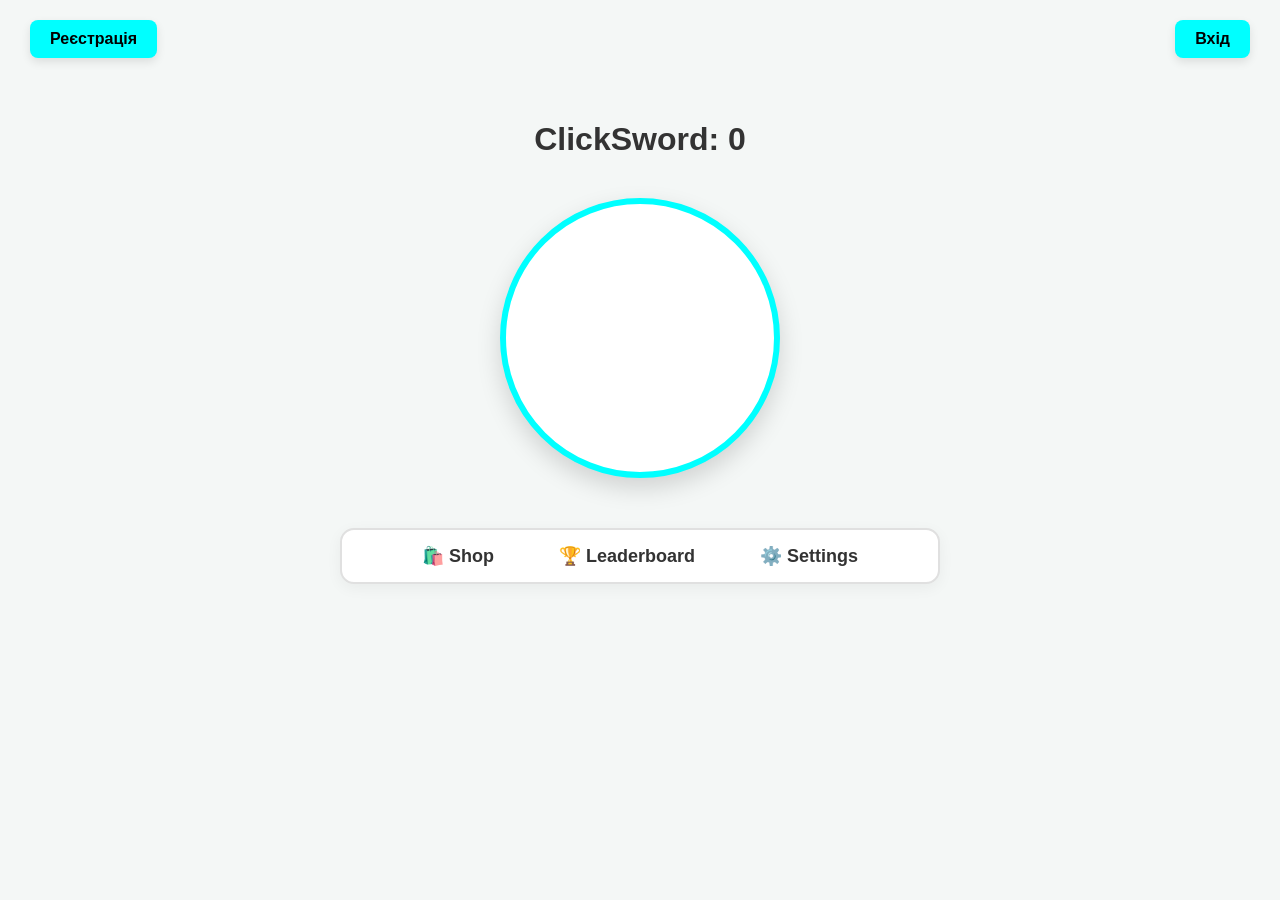
<file: index.html>
<!DOCTYPE html>
<html lang="uk">
<head>
    <script>
        if (localStorage.getItem('theme') === 'dark') {
            document.documentElement.classList.add('dark-theme');
        }
    </script>
    <meta charset="UTF-8">
    <title>Головна - ClickSword</title>
    <link rel="stylesheet" href="style.css">
</head>
<body>
    <!-- Верхні кнопки авторизації -->
    <div class="auth-buttons" id="authContainer">
        <a href="register.html" class="auth-btn reg-btn">Реєстрація</a>
        <a href="login.html" class="auth-btn login-btn">Вхід</a>
    </div>

    <!-- Панель користувача після входу -->
    <div class="user-panel" id="userPanel" style="display: none;">
        <span id="currentUserName">Гравець</span>
        <button id="logoutBtn">Вийти</button>
    </div>

    <main class="main-container">
        <h2 id="greeting" class="greeting-text"></h2>
        <h1 class="score-title">ClickSword: <span id="counter">0</span></h1>
        
        <button id="Button" class="clicker-btn" title="Кликай сюди!"></button>
        
        <div class="perehod">
            <a href="shop.html" class="nav-link">🛍️ Shop</a>
            <a href="leaderboard.html" class="nav-link">🏆 Leaderboard</a>
            <a href="stat.html" class="nav-link">⚙️ Settings</a>
        </div>
    </main>
    
<script src="script.js"></script>
</body>
</html>
</file>
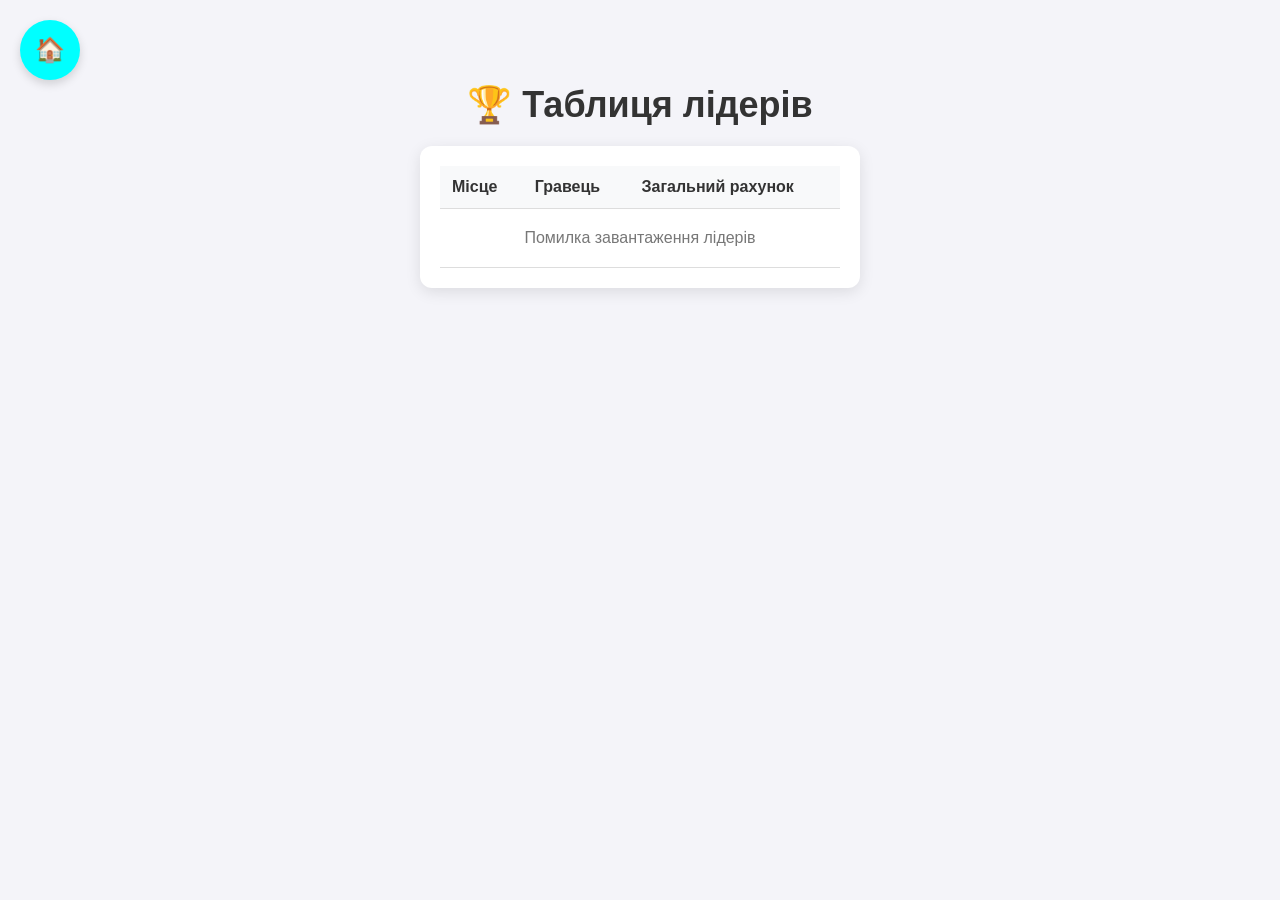
<file: leaderboard.html>
<!DOCTYPE html>
<html lang="uk">
<head>
    <script>
        const isDark = localStorage.getItem('theme') === 'dark' || 
                       localStorage.getItem('darkTheme') === 'true' || 
                       localStorage.getItem('isDark') === 'true';
        if (isDark) {
            document.documentElement.classList.add('dark-theme');
        }
    </script>
    <meta charset="UTF-8">
    <title>Таблиця лідерів - ClickSword</title>
    <link rel="stylesheet" href="style1.css">
    <style>
        body {
            background-color: #f4f4f9;
            color: #333;
            font-family: Arial, sans-serif;
            margin: 0;
            padding: 0;
            transition: background 0.3s, color 0.3s;
        }
        html.dark-theme body,
        body.dark-theme {
            background-color: #121212;
            color: #f1f1f1;
        }
        header {
            padding: 20px;
        }
        .home-btn {
            font-size: 24px;
            text-decoration: none;
        }
        .leaderboard-container {
            display: flex;
            flex-direction: column;
            align-items: center;
            padding: 20px;
        }
        h1 {
            margin-bottom: 20px;
        }
        .leaderboard-card {
            background: #ffffff;
            padding: 20px;
            border-radius: 12px;
            box-shadow: 0 4px 15px rgba(0,0,0,0.1);
            width: 90%;
            max-width: 400px;
            transition: background 0.3s, box-shadow 0.3s;
        }
        html.dark-theme .leaderboard-card,
        body.dark-theme .leaderboard-card {
            background: #1e1e1e;
            box-shadow: 0 4px 15px rgba(255,255,255,0.05);
        }
        table {
            width: 100%;
            border-collapse: collapse;
            text-align: left;
        }
        th, td {
            padding: 12px;
            border-bottom: 1px solid #ddd;
        }
        html.dark-theme th, html.dark-theme td,
        body.dark-theme th, body.dark-theme td {
            border-bottom: 1px solid #333;
        }
        th {
            background-color: #f8f9fa;
            color: #333;
        }
        html.dark-theme th,
        body.dark-theme th {
            background-color: #252525;
            color: #fff;
        }
        .no-data {
            text-align: center;
            padding: 20px;
            color: #777;
        }
        html.dark-theme .no-data,
        body.dark-theme .no-data {
            color: #aaa;
        }
    </style>
</head>
<body>
    <header>
        <a href="index.html" class="home-btn">🏠</a>
    </header>

    <main class="leaderboard-container">
        <h1>🏆 Таблиця лідерів</h1>
        <div class="leaderboard-card">
            <table id="leaderboardTable">
                <thead>
                    <tr>
                        <th>Місце</th>
                        <th>Гравець</th>
                        <th>Загальний рахунок</th>
                    </tr>
                </thead>
                <tbody id="leaderboardBody">
                    <tr><td colspan="3" class="no-data">Синхронізація з хмарою...</td></tr>
                </tbody>
            </table>
        </div>
    </main>

<script>
    if (isDark) {
        document.body.classList.add('dark-theme');
    }

    const BIN_ID = '6ac0c050ac6210605a0ee2a3';
    const API_KEY = '$2a$10$.4uggn6AMRp8c0UYkvUTM.OhfSsg0iRZckZJ9CeiJLH57c7eNyKnu';

    async function syncAndLoadLeaderboard() {
        const tbody = document.getElementById('leaderboardBody');
        try {
            // 1. Отримуємо актуальні дані з хмари
            const response = await fetch(`https://api.jsonbin.io/v3/b/${BIN_ID}/latest`, {
                headers: { 'X-Master-Key': API_KEY }
            });
            const result = await response.json();
            let playersObj = result.record.players || {};

            let updated = false;

            // 2. Збираємо дані з локальної бази користувачів (gameUsersData)
            let localUsersData = JSON.parse(localStorage.getItem('gameUsersData')) || {};
            Object.keys(localUsersData).forEach(username => {
                let userObj = localUsersData[username];
                
                // Витягуємо збережений загальний рахунок (score або points з бази)
                let totalScore = 0;
                if (typeof userObj === 'object' && userObj !== null) {
                    totalScore = userObj.score !== undefined ? userObj.score : (userObj.points || 0);
                } else if (typeof userObj === 'number') {
                    totalScore = userObj;
                }

                // Також перевіряємо, чи немає окремого ключа загальних кліків
                let totalClicksKey = localStorage.getItem('totalClicks_' + username);
                if (totalClicksKey !== null) {
                    let parsedTotal = parseInt(totalClicksKey, 10);
                    if (parsedTotal > totalScore) totalScore = parsedTotal;
                }

                // Порівнюємо з тим, що вже є в хмарі для цього гравця
                let currentCloudScore = playersObj[username] || 0;

                // Записуємо в хмару тільки якщо локальний загальний рахунок БІЛЬШИЙ
                if (totalScore > currentCloudScore) {
                    playersObj[username] = totalScore;
                    updated = true;
                }
            });

            // 3. Якщо знайшли більші рекорди, оновлюємо хмару на сервері
            if (updated) {
                await fetch(`https://api.jsonbin.io/v3/b/${BIN_ID}`, {
                    method: 'PUT',
                    headers: {
                        'Content-Type': 'application/json',
                        'X-Master-Key': API_KEY
                    },
                    body: JSON.stringify({ players: playersObj })
                });
            }

            // 4. Формуємо масив для виведення в таблицю
            let usersArray = Object.keys(playersObj).map(username => ({
                username: username,
                score: playersObj[username]
            }));

            // Сортуємо від найбільшого до найменшого
            usersArray.sort((a, b) => b.score - a.score);

            if (usersArray.length === 0) {
                tbody.innerHTML = `<tr><td colspan="3" class="no-data">Ще немає гравців!</td></tr>`;
                return;
            }

            tbody.innerHTML = '';
            usersArray.forEach((user, index) => {
                let medal = '';
                if (index === 0) medal = '🥇 ';
                else if (index === 1) medal = '🥈 ';
                else if (index === 2) medal = '🥉 ';
                else medal = (index + 1) + '. ';

                const row = document.createElement('tr');
                row.innerHTML = `
                    <td>${medal}</td>
                    <td>${user.username}</td>
                    <td>${user.score}</td>
                `;
                tbody.appendChild(row);
            });

        } catch (error) {
            console.error("Помилка хмари:", error);
            tbody.innerHTML = `<tr><td colspan="3" class="no-data">Помилка завантаження лідерів</td></tr>`;
        }
    }

    document.addEventListener('DOMContentLoaded', syncAndLoadLeaderboard);
</script>
</body>
</html>
</file>
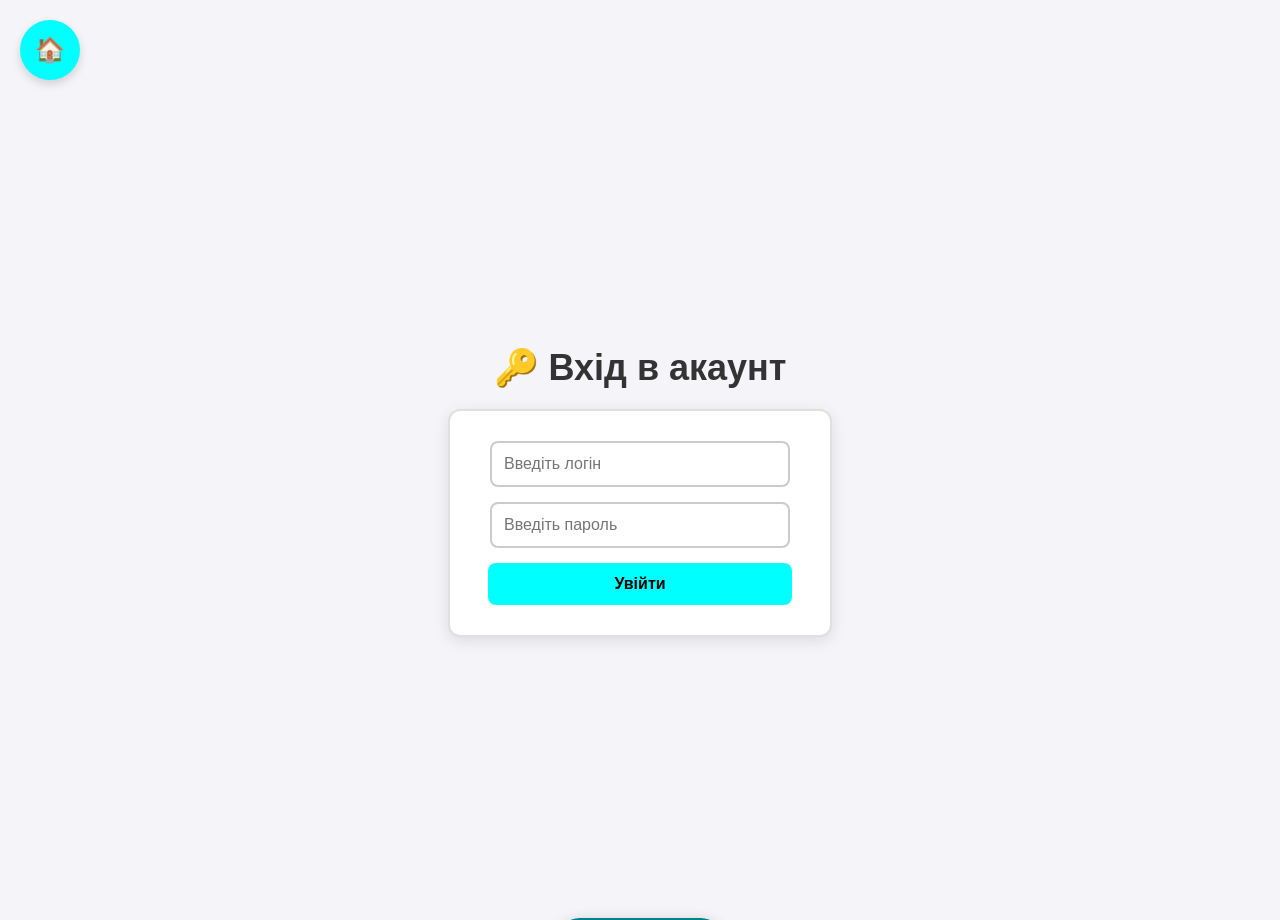
<file: login.html>
<!DOCTYPE html>
<html lang="uk">
<head>
    <script>
        // Миттєво перевіряємо і додаємо клас темної теми на весь документ ще до малювання сторінки
        const isDark = localStorage.getItem('theme') === 'dark' || 
                       localStorage.getItem('darkTheme') === 'true' || 
                       localStorage.getItem('isDark') === 'true';
        if (isDark) {
            document.documentElement.classList.add('dark-theme');
        }
    </script>
    <meta charset="UTF-8">
    <title>Вхід - ClickSword</title>
    <link rel="stylesheet" href="style1.css">
    <style>
        body {
            background-color: #f4f4f9;
            color: #333;
            font-family: Arial, sans-serif;
            margin: 0;
            padding: 0;
            transition: background 0.3s, color 0.3s;
        }
        /* Підтримка темної теми через загальний клас на html або body */
        html.dark-theme body,
        body.dark-theme {
            background-color: #121212;
            color: #f1f1f1;
        }
        .settings-container {
            display: flex;
            flex-direction: column;
            align-items: center;
            justify-content: center;
            height: 80vh;
        }
        .settings-card {
            background: #ffffff;
            padding: 30px;
            border-radius: 12px;
            box-shadow: 0 4px 15px rgba(0,0,0,0.1);
            display: flex;
            flex-direction: column;
            gap: 15px;
            width: 320px;
            align-items: center;
            transition: background 0.3s, box-shadow 0.3s;
        }
        html.dark-theme .settings-card,
        body.dark-theme .settings-card {
            background: #1e1e1e;
            box-shadow: 0 4px 15px rgba(255,255,255,0.05);
        }
        .settings-card input {
            padding: 12px;
            width: 85%;
            border-radius: 8px;
            border: 2px solid #ccc;
            font-size: 16px;
            background: #fff;
            color: #333;
            transition: background 0.3s, border 0.3s, color 0.3s;
        }
        html.dark-theme .settings-card input,
        body.dark-theme .settings-card input {
            background: #2d2d2d;
            border: 2px solid #444;
            color: #fff;
        }
        .settings-card button {
            padding: 12px 24px;
            background: cyan;
            border: none;
            border-radius: 8px;
            font-weight: bold;
            cursor: pointer;
            font-size: 16px;
            width: 95%;
            transition: background 0.3s;
        }
        html.dark-theme .settings-card button,
        body.dark-theme .settings-card button {
            background: #03dac6;
            color: #121212;
        }
        header {
            padding: 20px;
        }
        .home-btn {
            font-size: 24px;
            text-decoration: none;
        }
        .toast {
            position: fixed;
            bottom: -60px;
            left: 50%;
            transform: translateX(-50%);
            background: #00838f;
            color: white;
            padding: 12px 24px;
            border-radius: 30px;
            font-size: 16px;
            font-weight: bold;
            box-shadow: 0 4px 15px rgba(0,0,0,0.2);
            transition: bottom 0.3s ease-in-out;
            z-index: 1000;
        }
        html.dark-theme .toast,
        body.dark-theme .toast {
            background: #bb86fc;
            color: #121212;
        }
        .toast.show {
            bottom: 30px; 
        }
    </style>
</head>
<body>
    <header>
        <a href="index.html" class="home-btn">🏠</a>
    </header>

    <div id="toast" class="toast">Повідомлення</div>

    <main class="settings-container">
        <h1>🔑 Вхід в акаунт</h1>
        <form id="loginForm" class="settings-card">
            <input type="text" id="loginUser" placeholder="Введіть логін" required>
            <input type="password" id="loginPass" placeholder="Введіть пароль" required>
            <button type="submit" id="submitLogin">Увійти</button>
        </form>
    </main>

<script>
    // Гарантовано додаємо клас і до body при завантаженні скрипта
    if (isDark) {
        document.body.classList.add('dark-theme');
    }

    function showToast(message) {
        const toast = document.getElementById('toast');
        if (!toast) return;
        toast.textContent = message;
        toast.classList.add('show');
        setTimeout(() => {
            toast.classList.remove('show');
        }, 1500);
    }

    document.getElementById('loginForm').addEventListener('submit', function(e) {
        e.preventDefault();
        
        const username = document.getElementById('loginUser').value.trim();
        const password = document.getElementById('loginPass').value.trim();

        let usersData = JSON.parse(localStorage.getItem('gameUsersData')) || {};
        console.log("Всі зареєстровані користувачі:", usersData);

        if (!usersData[username]) {
            showToast('❌ Такого користувача не існує!');
            return;
        }

        let storedPassword = typeof usersData[username] === 'object' ? usersData[username].password : usersData[username];

        if (storedPassword === password) {
            localStorage.setItem('currentUser', username);
            showToast('✨ Успішний вхід!');
            setTimeout(() => {
                window.location.href = 'index.html';
            }, 1000);
        } else {
            showToast('❌ Неправильний пароль!');
        }
    });
</script>
</body>
</html>
</file>
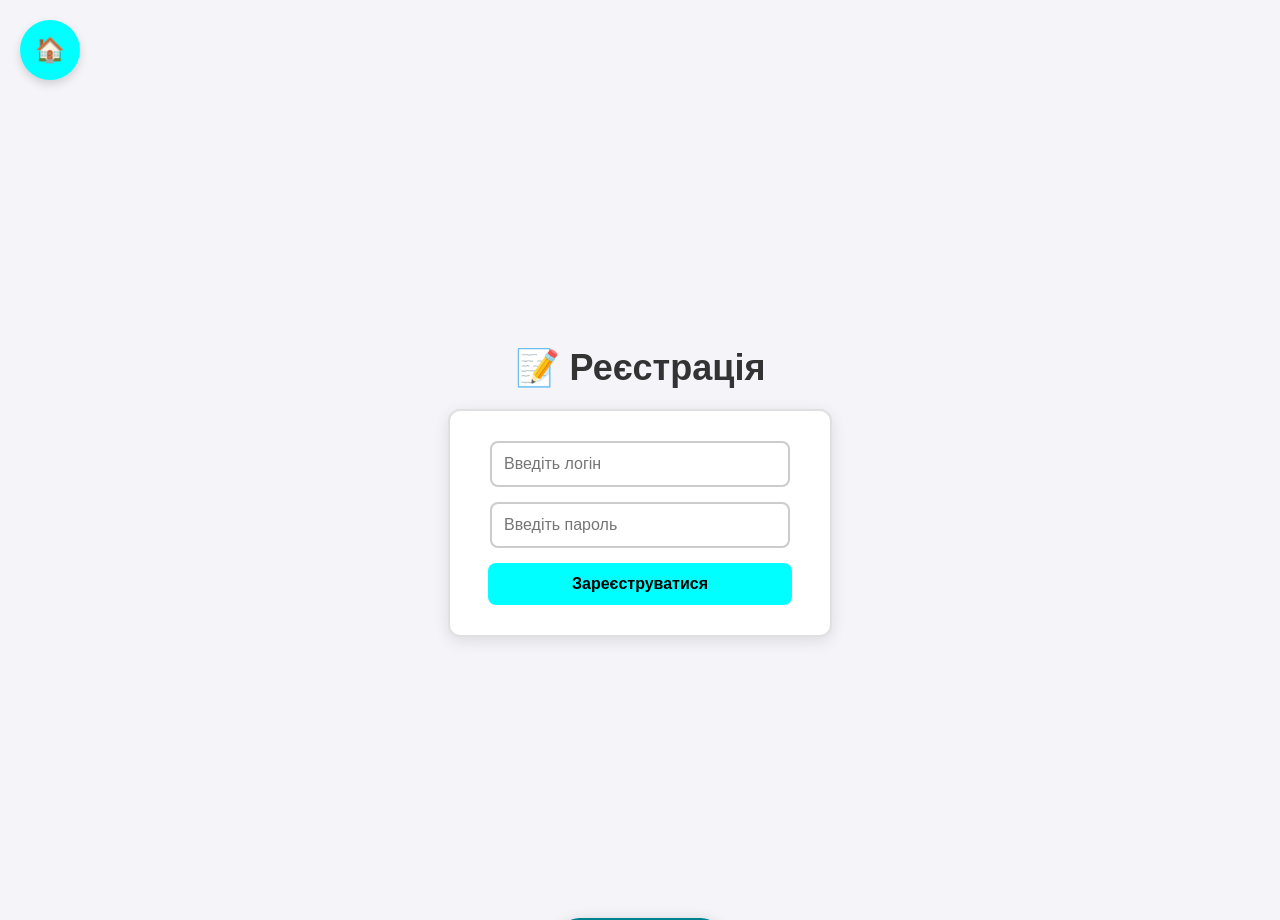
<file: register.html>
<!DOCTYPE html>
<html lang="uk">
<head>
    <script>
        if (localStorage.getItem('theme') === 'dark') {
            document.documentElement.classList.add('dark-theme');
        }
    </script>
    <meta charset="UTF-8">
    <title>Реєстрація - ClickSword</title>
    <link rel="stylesheet" href="style1.css">
    <style>
        /* Стилі для темної теми на сторінці реєстрації/входу */
        body {
            background-color: #f4f4f9;
            color: #333;
            font-family: Arial, sans-serif;
            margin: 0;
            padding: 0;
            transition: background 0.3s, color 0.3s;
        }
        body.dark-theme {
            background-color: #121212;
            color: #f1f1f1;
        }
        .settings-container {
            display: flex;
            flex-direction: column;
            align-items: center;
            justify-content: center;
            height: 80vh;
        }
        .settings-card {
            background: #ffffff;
            padding: 30px;
            border-radius: 12px;
            box-shadow: 0 4px 15px rgba(0,0,0,0.1);
            display: flex;
            flex-direction: column;
            gap: 15px;
            width: 320px;
            align-items: center;
            transition: background 0.3s, box-shadow 0.3s;
        }
        body.dark-theme .settings-card {
            background: #1e1e1e;
            box-shadow: 0 4px 15px rgba(255,255,255,0.05);
        }
        .settings-card input {
            padding: 12px;
            width: 85%;
            border-radius: 8px;
            border: 2px solid #ccc;
            font-size: 16px;
            background: #fff;
            color: #333;
            transition: background 0.3s, border 0.3s, color 0.3s;
        }
        body.dark-theme .settings-card input {
            background: #2d2d2d;
            border: 2px solid #444;
            color: #fff;
        }
        .settings-card button {
            padding: 12px 24px;
            background: cyan;
            border: none;
            border-radius: 8px;
            font-weight: bold;
            cursor: pointer;
            font-size: 16px;
            width: 95%;
            transition: background 0.3s;
        }
        body.dark-theme .settings-card button {
            background: #03dac6;
            color: #121212;
        }
        header {
            padding: 20px;
        }
        .home-btn {
            font-size: 24px;
            text-decoration: none;
        }
        /* Тости (сповіщення) */
        .toast {
            position: fixed;
            bottom: -60px;
            left: 50%;
            transform: translateX(-50%);
            background: #00838f;
            color: white;
            padding: 12px 24px;
            border-radius: 30px;
            font-size: 16px;
            font-weight: bold;
            box-shadow: 0 4px 15px rgba(0,0,0,0.2);
            transition: bottom 0.3s ease-in-out;
            z-index: 1000;
        }
        body.dark-theme .toast {
            background: #bb86fc;
            color: #121212;
        }
        .toast.show {
            bottom: 30px; 
        }
    </style>
</head>
<body>
    <header>
        <a href="index.html" class="home-btn">🏠</a>
    </header>

    <div id="toast" class="toast">Повідомлення</div>

    <main class="settings-container">
        <h1>📝 Реєстрація</h1>
        <form id="registerForm" class="settings-card">
            <input type="text" id="regUser" placeholder="Введіть логін" required>
            <input type="password" id="regPass" placeholder="Введіть пароль" required>
            <button type="submit" id="submitReg">Зареєструватися</button>
        </form>
    </main>

<script>
    if (localStorage.getItem('theme') === 'dark') {
        document.body.classList.add('dark-theme');
    }

    function showToast(message) {
        const toast = document.getElementById('toast');
        if (!toast) return;
        toast.textContent = message;
        toast.classList.add('show');
        setTimeout(() => {
            toast.classList.remove('show');
        }, 1500);
    }

    document.getElementById('registerForm').addEventListener('submit', function(e) {
        e.preventDefault();
        const username = document.getElementById('regUser').value.trim();
        const password = document.getElementById('regPass').value.trim();

        if (!username || !password) {
            showToast('❌ Заповніть всі поля!');
            return;
        }

        let usersData = JSON.parse(localStorage.getItem('gameUsersData')) || {};

        if (usersData[username]) {
            showToast('❌ Такий користувач вже є!');
            return;
        }

        usersData[username] = { password: password, score: 0 };
        localStorage.setItem('gameUsersData', JSON.stringify(usersData));

        localStorage.setItem('userCounter_' + username, 0);
        localStorage.setItem('totalClicks_' + username, 0);
        localStorage.setItem('clickPower_' + username, 1);
        localStorage.setItem('currentUser', username);
        
        showToast('✨ Реєстрація успішна!');
        setTimeout(() => {
            window.location.href = 'index.html';
        }, 1000);
    });
</script>
</body>
</html>
</file>
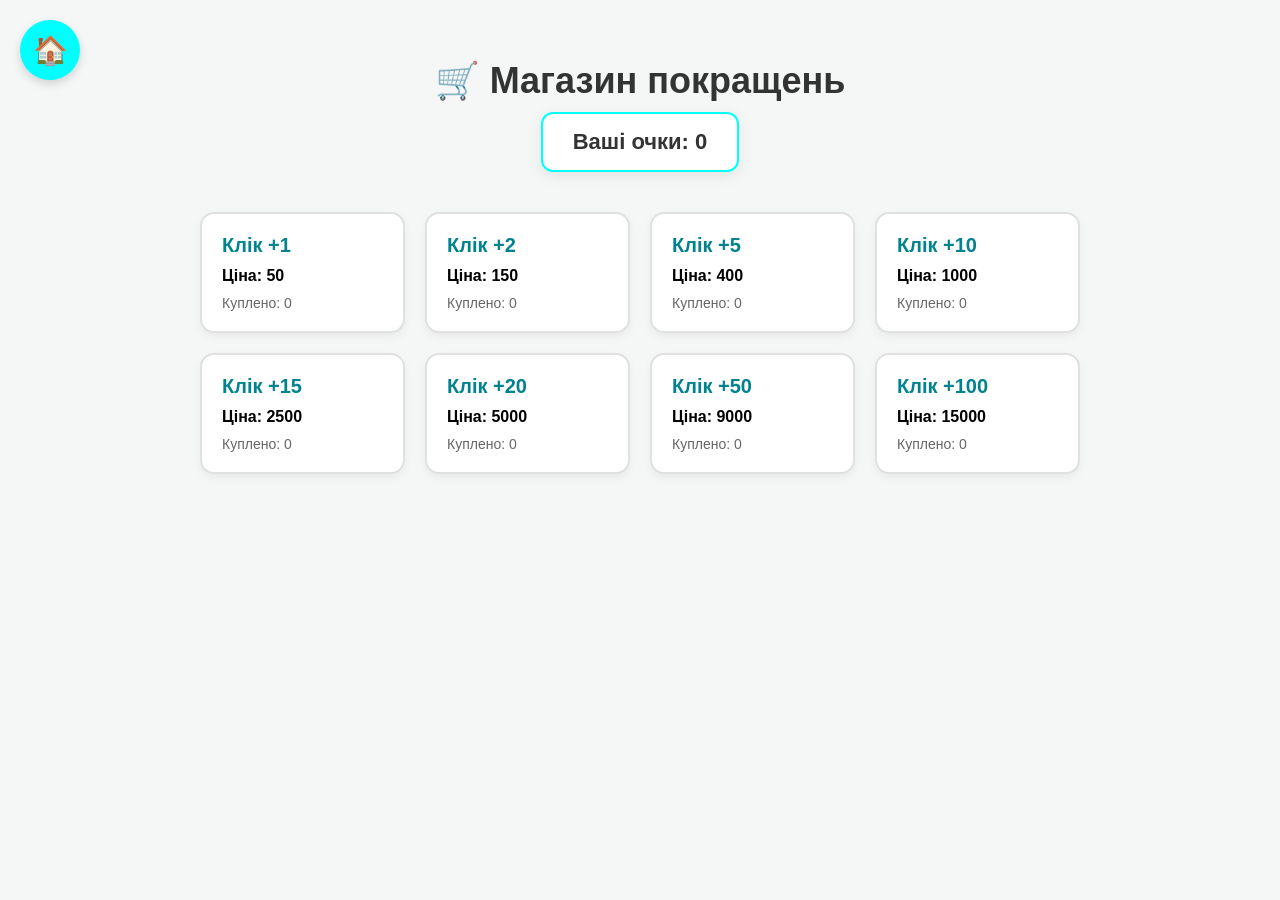
<file: shop.html>
<!DOCTYPE html>
<html lang="uk">
<head>
    <script>
        if (localStorage.getItem('theme') === 'dark') {
            document.documentElement.classList.add('dark-theme');
        }
    </script>
    <meta charset="UTF-8">
    <title>Магазин - ClickSword</title>
    <link rel="stylesheet" href="style2.css">
</head>
<body>
    <header>
        <a href="index.html" class="home-btn">🏠</a>
    </header>
    
    <main class="shop-container">
        <!-- Красиве спливаюче сповіщення замість alert -->
        <div id="toast" class="toast">Покупка успішна!</div>

        <h1>🛒 Магазин покращень</h1>
        <div class="balance-card">
            <h2>Ваші очки: <span id="shop-counter">0</span></h2>
        </div>
        
        <div class="shop-grid">
            <button class="shop-card" id="up1">
                <div class="upgrade-title">Клік +1</div>
                <div class="upgrade-info">Ціна: <span class="cost">100</span></div>
                <div class="upgrade-count">Куплено: <span class="count">0</span></div>
            </button>
            
            <button class="shop-card" id="up2">
                <div class="upgrade-title">Клік +2</div>
                <div class="upgrade-info">Ціна: <span class="cost">250</span></div>
                <div class="upgrade-count">Куплено: <span class="count">0</span></div>
            </button>

            <button class="shop-card" id="up3">
                <div class="upgrade-title">Клік +5</div>
                <div class="upgrade-info">Ціна: <span class="cost">500</span></div>
                <div class="upgrade-count">Куплено: <span class="count">0</span></div>
            </button>

            <button class="shop-card" id="up4">
                <div class="upgrade-title">Клік +10</div>
                <div class="upgrade-info">Ціна: <span class="cost">1500</span></div>
                <div class="upgrade-count">Куплено: <span class="count">0</span></div>
            </button>

            <button class="shop-card" id="up5">
                <div class="upgrade-title">Клік +15</div>
                <div class="upgrade-info">Ціна: <span class="cost">2000</span></div>
                <div class="upgrade-count">Куплено: <span class="count">0</span></div>
            </button>

            <button class="shop-card" id="up6">
                <div class="upgrade-title">Клік +20</div>
                <div class="upgrade-info">Ціна: <span class="cost">3000</span></div>
                <div class="upgrade-count">Куплено: <span class="count">0</span></div>
            </button>

            <button class="shop-card" id="up7">
                <div class="upgrade-title">Клік +50</div>
                <div class="upgrade-info">Ціна: <span class="cost">50000</span></div>
                <div class="upgrade-count">Куплено: <span class="count">0</span></div>
            </button>

            <button class="shop-card" id="up8">
                <div class="upgrade-title">Клік +100</div>
                <div class="upgrade-info">Ціна: <span class="cost">150000</span></div>
                <div class="upgrade-count">Куплено: <span class="count">0</span></div>
            </button>
        </div>
    </main>
    
<script src="script2.js"></script>
</body>
</html>
</file>
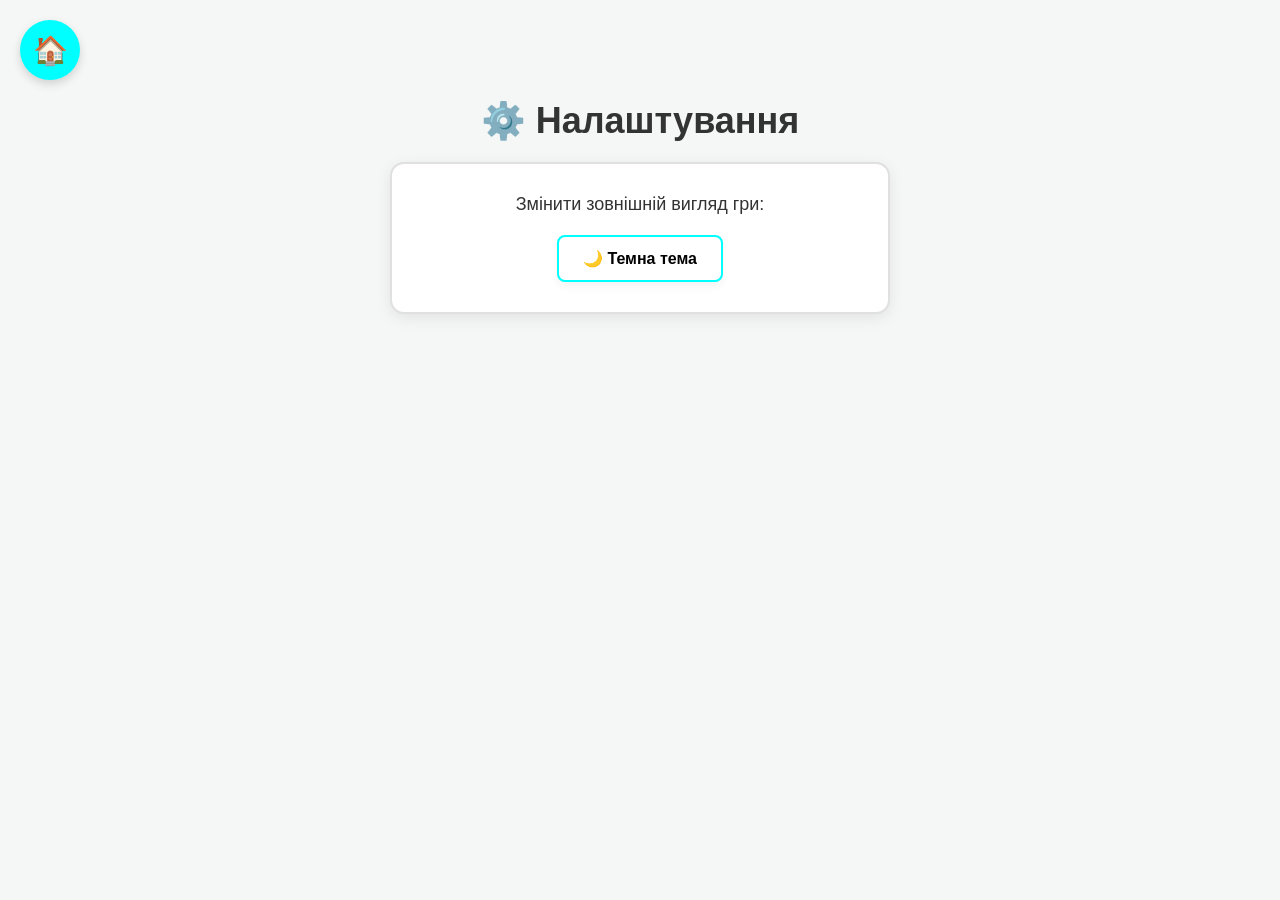
<file: stat.html>
<!DOCTYPE html>
<html lang="uk">
<head>
    <script>
        // Застосовуємо тему одразу при завантаженні, щоб уникнути білого спалаху
        if (localStorage.getItem('theme') === 'dark') {
            document.documentElement.classList.add('dark-theme');
        }
    </script>
    <meta charset="UTF-8">
    <title>Налаштування - ClickSword</title>
    <link rel="stylesheet" href="style1.css">
</head>
<body>
    <header>
        <a href="index.html" class="home-btn">🏠</a>
    </header>

    <main class="settings-container">
        <h1>⚙️ Налаштування</h1>
        <div class="settings-card">
            <p>Змінити зовнішній вигляд гри:</p>
            <button id="theme-toggle">🌙 Темна тема</button>
        </div>
    </main>
    
<script src="script.js"></script>
</body>   
</html>
</file>
<file: style.css>
body {
    font-family: 'Segoe UI', Tahoma, Geneva, Verdana, sans-serif;
    text-align: center;
    background-color: #f4f7f6; 
    color: #333;
    transition: background-color 0.3s, color 0.3s;
    margin: 0;
    padding-top: 80px;
}

body.dark-theme {
    background-color: #121212;
    color: #ffffff;
}

/* Верхні кнопки входу/реєстрації */
.auth-buttons, .user-panel {
    position: absolute;
    top: 20px;
    width: 100%;
    display: flex;
    justify-content: space-between;
    padding: 0 30px;
    box-sizing: border-box;
    align-items: center;
}

.auth-btn {
    text-decoration: none;
    padding: 10px 20px;
    font-size: 16px;
    background-color: cyan;
    color: black;
    border-radius: 8px;
    font-weight: bold;
    box-shadow: 0 4px 10px rgba(0,0,0,0.1);
    transition: transform 0.2s;
}

.auth-btn:hover {
    transform: scale(1.05);
}

.user-panel {
    font-size: 18px;
    font-weight: bold;
}

.user-panel button {
    margin-top: 0;
    width: auto;
    height: auto;
    padding: 8px 16px;
    background-color: #ff4757;
    color: white;
    border: none;
    border-radius: 8px;
    cursor: pointer;
    font-size: 14px;
    background-image: none;
    transition: background 0.2s;
}

.user-panel button:hover {
    background-color: #ff6b81;
}

.main-container {
    max-width: 600px;
    margin: 0 auto;
    padding: 20px;
}

.greeting-text {
    font-size: 20px;
    color: #00838f;
    margin-bottom: 5px;
}

body.dark-theme .greeting-text {
    color: #ff79c6;
}

.score-title {
    font-size: 32px;
    margin-bottom: 20px;
}

/* Велика крута кнопка клікера */
.clicker-btn {
    margin-top: 20px;
    background-image: url('https://thumb.ac-illust.com/40/404ed648666f2d7e48f18319226e07b1_t.jpeg');
    background-color: white;
    width: 280px;
    height: 280px;
    background-size: 80%;
    border-radius: 50%;
    background-repeat: no-repeat;
    background-position: center;
    border: 6px solid cyan;
    cursor: pointer;
    box-shadow: 0 10px 25px rgba(0,0,0,0.15);
    transition: transform 0.1s ease, box-shadow 0.1s ease;
    outline: none;
}

.clicker-btn:active {
    transform: scale(0.95);
    box-shadow: 0 5px 15px rgba(0,0,0,0.1);
}

/* Білий фон кнопки в темній темі */
body.dark-theme .clicker-btn {
    border-color: #ff79c6;
    background-color: #ffffff !important;
}

/* Навігаційні посилання внизу */
.perehod {
    margin-top: 50px;
    display: flex;
    justify-content: space-evenly;
    background: white;
    padding: 15px;
    border-radius: 14px;
    box-shadow: 0 4px 15px rgba(0,0,0,0.05);
    border: 2px solid #e0e0e0;
}

body.dark-theme .perehod {
    background: #1e1e1e;
    border-color: #333;
}

.perehod a {
    text-decoration: none;
    color: #333;
    font-size: 18px;
    font-weight: bold;
    transition: color 0.2s;
}

body.dark-theme .perehod a {
    color: white;
}

.perehod a:hover {
    color: #00838f;
}

body.dark-theme .perehod a:hover {
    color: #ff79c6;
}
</file>
<file: style1.css>
body {
    font-family: 'Segoe UI', Tahoma, Geneva, Verdana, sans-serif;
    background-color: #f4f7f6;
    color: #333;
    margin: 0;
    padding: 20px;
    transition: background-color 0.3s, color 0.3s;
}

body.dark-theme {
    background-color: #121212;
    color: #ffffff;
}

/* Кнопка повернення додому */
.home-btn {
    position: fixed;
    font-size: 28px;
    top: 20px;  
    left: 20px; 
    z-index: 1000;
    text-decoration: none;
    display: flex;
    align-items: center;
    justify-content: center;
    color: black;
    background-color: cyan;
    border-radius: 50%;
    width: 60px;
    height: 60px;
    box-shadow: 0 4px 10px rgba(0,0,0,0.15);
    transition: transform 0.2s;
}

.home-btn:hover {
    transform: scale(1.1);
}

.settings-container {
    max-width: 500px;
    margin: 80px auto;
    text-align: center;
}

h1 {
    font-size: 36px;
    margin-bottom: 20px;
}

/* Картка налаштувань */
.settings-card {
    background: white;
    padding: 30px;
    border-radius: 14px;
    box-shadow: 0 4px 15px rgba(0,0,0,0.08);
    border: 2px solid #e0e0e0;
    display: flex;
    flex-direction: column;
    gap: 20px;
    align-items: center;
}

body.dark-theme .settings-card {
    background: #1e1e1e;
    border-color: #333;
}

.settings-card p {
    font-size: 18px;
    margin: 0;
}

/* Кнопка перемикання теми */
#theme-toggle {
    position: static;
    transform: none;
    padding: 12px 24px;
    font-size: 16px;
    font-weight: bold;
    cursor: pointer;
    background-color: #ffffff;
    color: #000000;
    border: 2px solid cyan;
    border-radius: 8px;
    box-shadow: 0 4px 10px rgba(0,0,0,0.05);
    transition: all 0.2s ease;
}

body.dark-theme #theme-toggle {
    background-color: #2a2a2a;
    color: #ffffff;
    border-color: #ff79c6;
}

#theme-toggle:hover {
    transform: translateY(-2px);
    box-shadow: 0 6px 15px rgba(0,0,0,0.15);
}
</file>
<file: style2.css>
body {
    font-family: 'Segoe UI', Tahoma, Geneva, Verdana, sans-serif;
    background-color: #f4f7f6;
    color: #333;
    margin: 0;
    padding: 20px;
    transition: background-color 0.3s, color 0.3s;
}

body.dark-theme {
    background-color: #121212;
    color: #ffffff;
}

/* Кнопка повернення додому */
.home-btn {
    position: fixed;
    font-size: 28px;
    top: 20px;  
    left: 20px; 
    z-index: 1000;
    text-decoration: none;
    display: flex;
    align-items: center;
    justify-content: center;
    color: black;
    background-color: cyan;
    border-radius: 50%;
    width: 60px;
    height: 60px;
    box-shadow: 0 4px 10px rgba(0,0,0,0.15);
    transition: transform 0.2s;
}

.home-btn:hover {
    transform: scale(1.1);
}

.shop-container {
    max-width: 900px;
    margin: 40px auto;
    text-align: center;
}

h1 {
    font-size: 36px;
    margin-bottom: 10px;
}

/* Картка балансу */
.balance-card {
    background: white;
    padding: 15px 30px;
    border-radius: 12px;
    display: inline-block;
    box-shadow: 0 4px 15px rgba(0,0,0,0.08);
    margin-bottom: 30px;
    border: 2px solid cyan;
}

body.dark-theme .balance-card {
    background: #1e1e1e;
    border-color: #ff79c6;
}

.balance-card h2 {
    margin: 0;
    font-size: 22px;
}

/* Сітка магазину */
.shop-grid {
    display: grid;
    grid-template-columns: repeat(auto-fit, minmax(200px, 1fr));
    gap: 20px;
    padding: 10px;
}

/* Картки-покращення */
.shop-card {
    background: white;
    border: 2px solid #e0e0e0;
    border-radius: 14px;
    padding: 20px;
    cursor: pointer;
    display: flex;
    flex-direction: column;
    gap: 10px;
    box-shadow: 0 4px 10px rgba(0,0,0,0.05);
    transition: all 0.2s ease;
    text-align: left;
}

body.dark-theme .shop-card {
    background: #1e1e1e;
    border-color: #333;
    color: white;
}

.shop-card:hover {
    transform: translateY(-5px);
    border-color: cyan;
    box-shadow: 0 8px 20px rgba(0,0,0,0.15);
}

body.dark-theme .shop-card:hover {
    border-color: #ff79c6;
}

.upgrade-title {
    font-size: 20px;
    font-weight: bold;
    color: #00838f;
}

body.dark-theme .upgrade-title {
    color: #ff79c6;
}

.upgrade-info {
    font-size: 16px;
    font-weight: 600;
}

.upgrade-count {
    font-size: 14px;
    color: #666;
}

body.dark-theme .upgrade-count {
    color: #aaa;
}

/* Стиль для спливаючого сповіщення (тоста) */
.toast {
    position: fixed;
    bottom: -60px;
    left: 50%;
    transform: translateX(-50%);
    background: #00838f;
    color: white;
    padding: 12px 24px;
    border-radius: 30px;
    font-size: 16px;
    font-weight: bold;
    box-shadow: 0 4px 15px rgba(0,0,0,0.2);
    transition: bottom 0.3s ease-in-out;
    z-index: 1000;
}

body.dark-theme .toast {
    background: #ff79c6;
    color: #121212;
}

.toast.show {
    bottom: 30px; 
}

.subtitle {
    color: #666;
    margin-bottom: 30px;
}

body.dark-theme .subtitle {
    color: #aaa;
}

.leaderboard-list {
    display: flex;
    flex-direction: column;
    gap: 12px;
    max-width: 500px;
    margin: 0 auto;
}

.leader-item {
    display: flex;
    justify-content: space-between;
    align-items: center;
    padding: 16px 24px;
    background: white;
    border-radius: 12px;
    box-shadow: 0 4px 10px rgba(0,0,0,0.05);
    border: 2px solid #e0e0e0;
    font-size: 18px;
    font-weight: bold;
}

body.dark-theme .leader-item {
    background: #1e1e1e;
    border-color: #333;
    color: white;
}

.leader-user {
    display: flex;
    align-items: center;
    gap: 10px;
}

.medal {
    font-size: 22px;
}

.leader-score {
    color: #00838f;
}

body.dark-theme .leader-score {
    color: #ff79c6;
}

.empty-text {
    font-size: 18px;
    color: #666;
}
</file>
